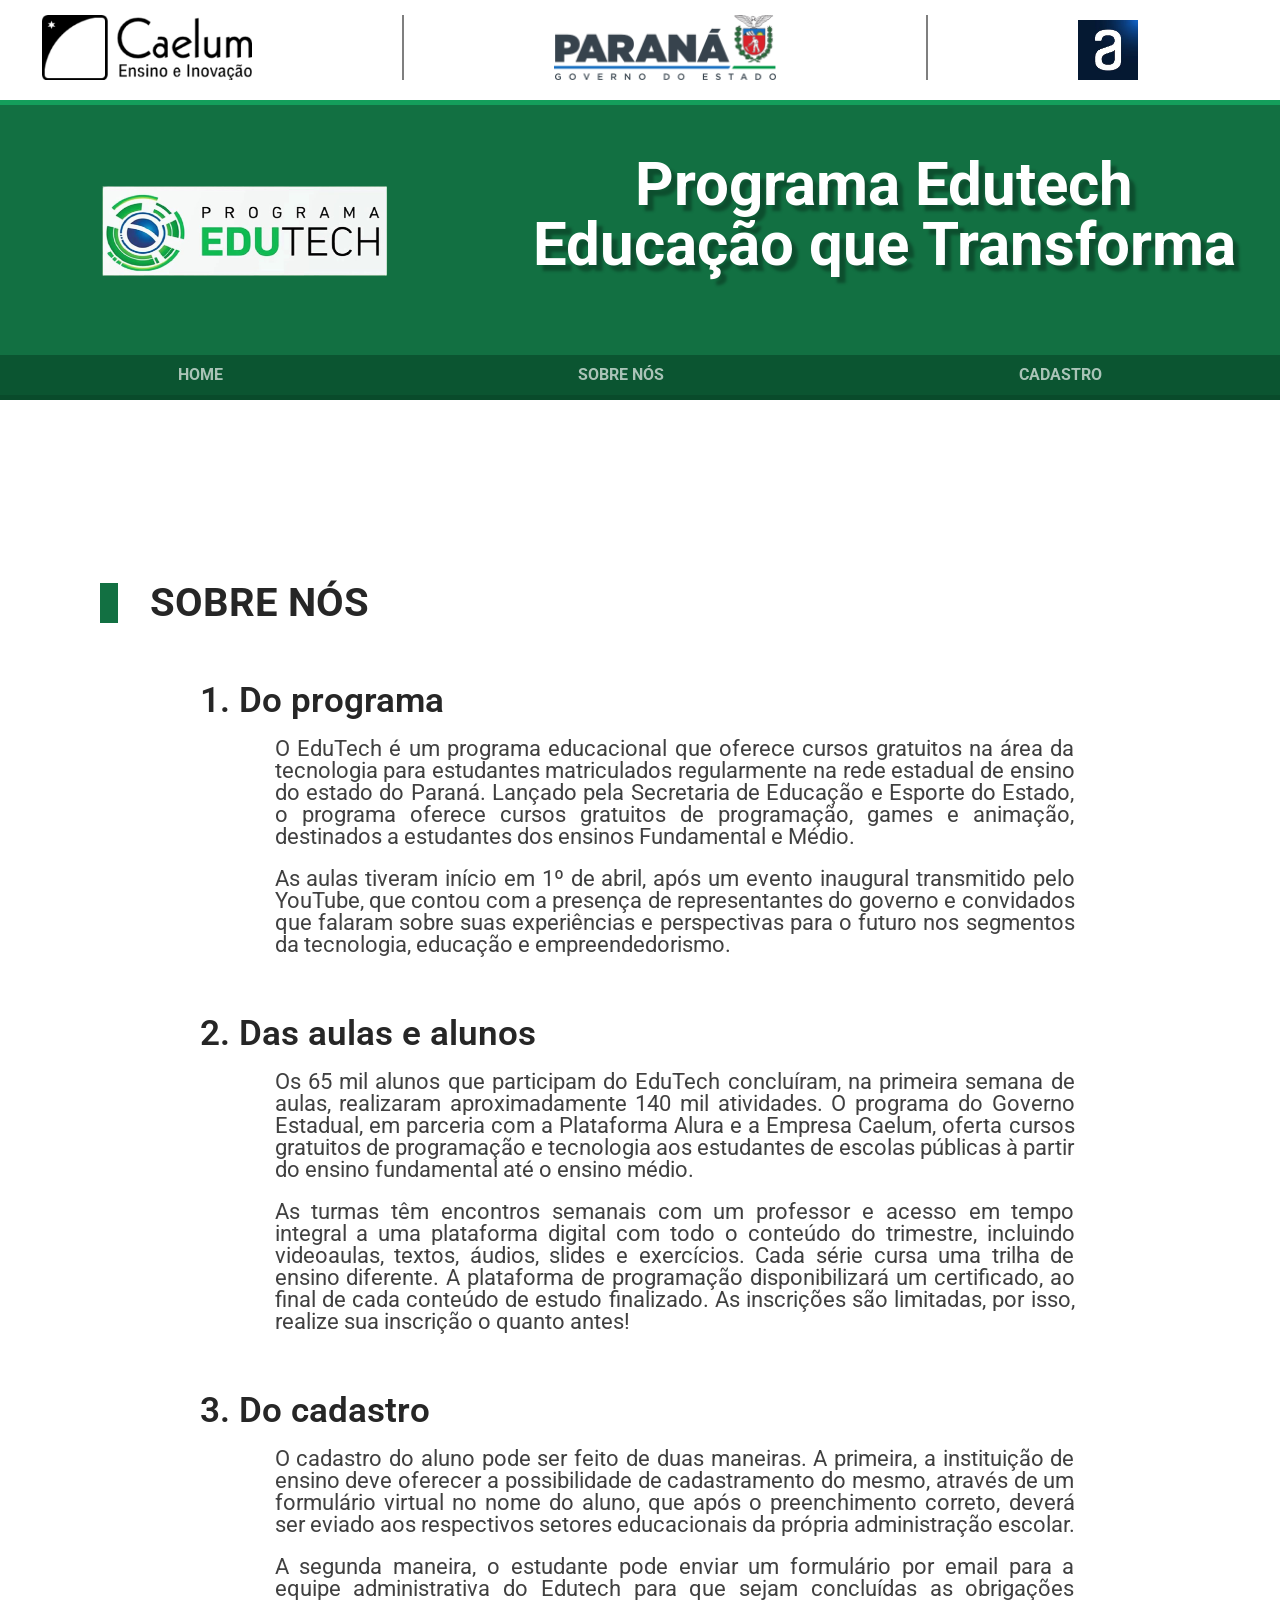
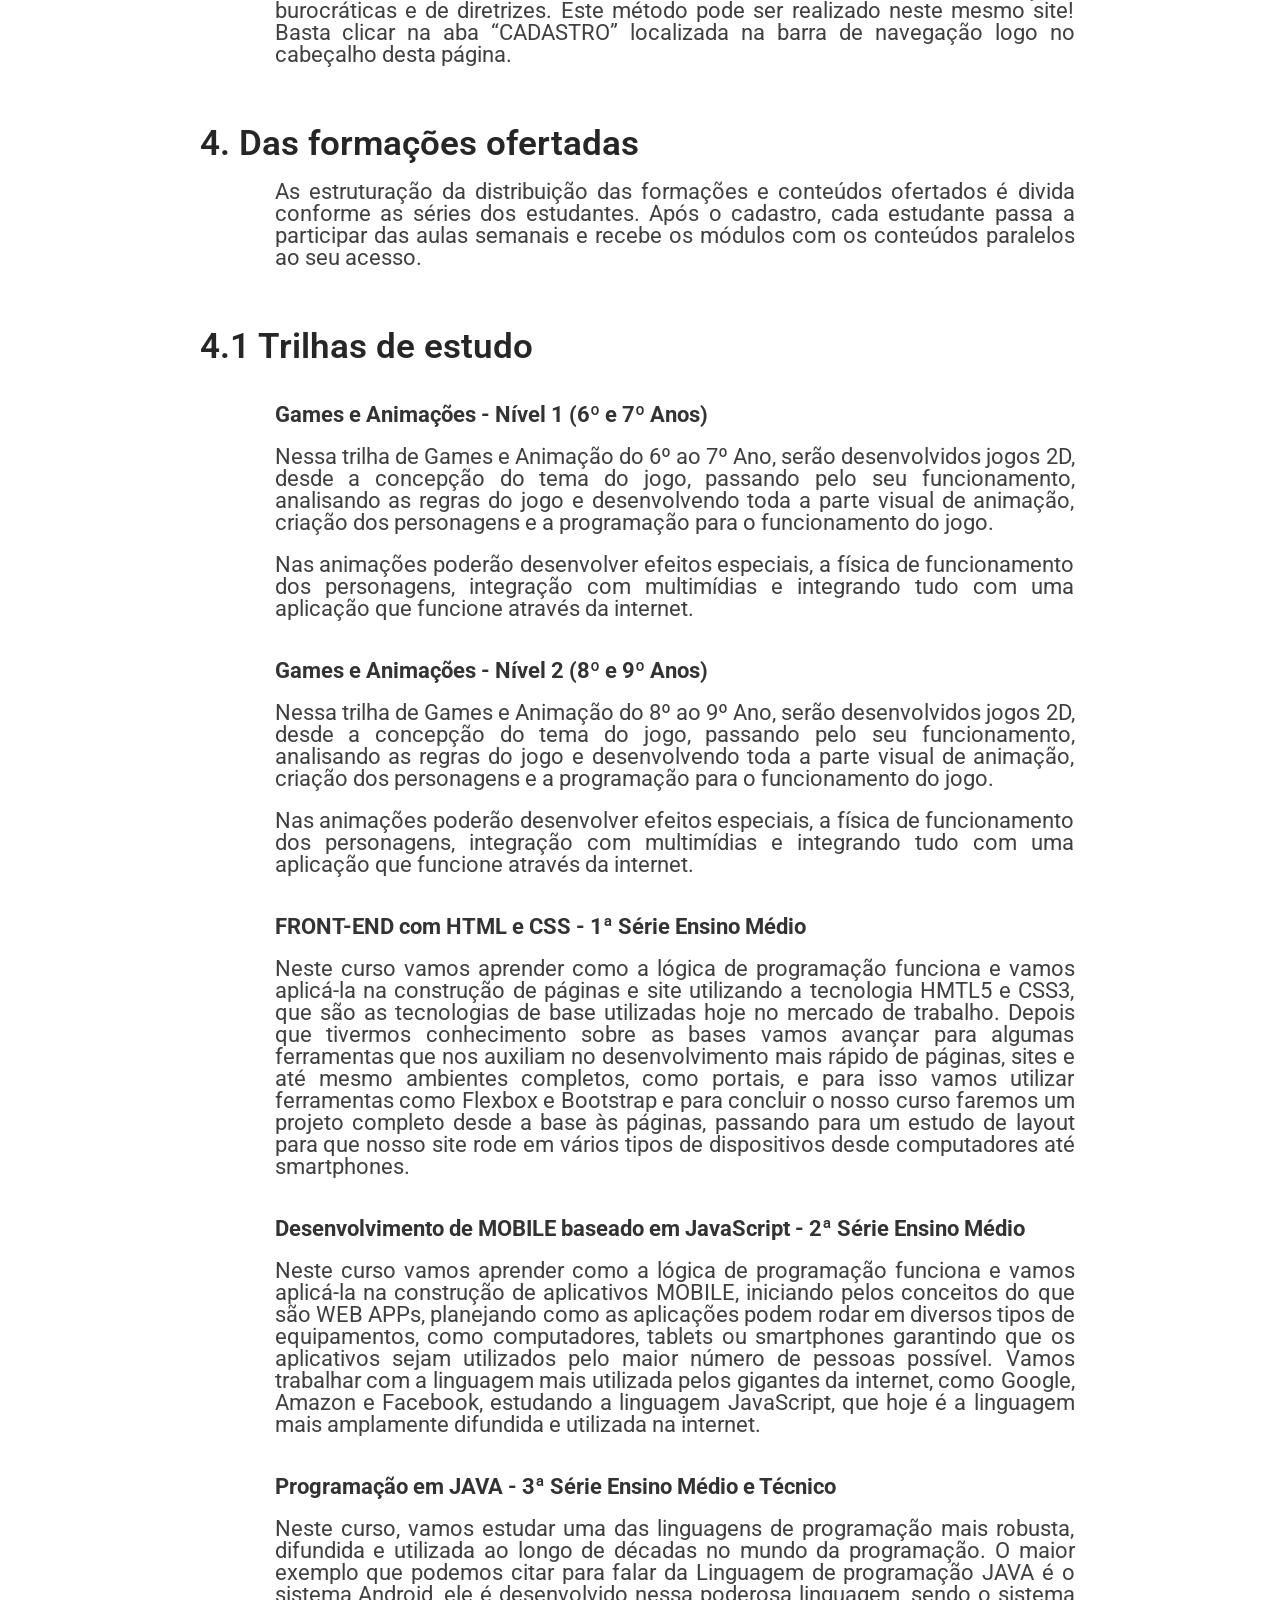
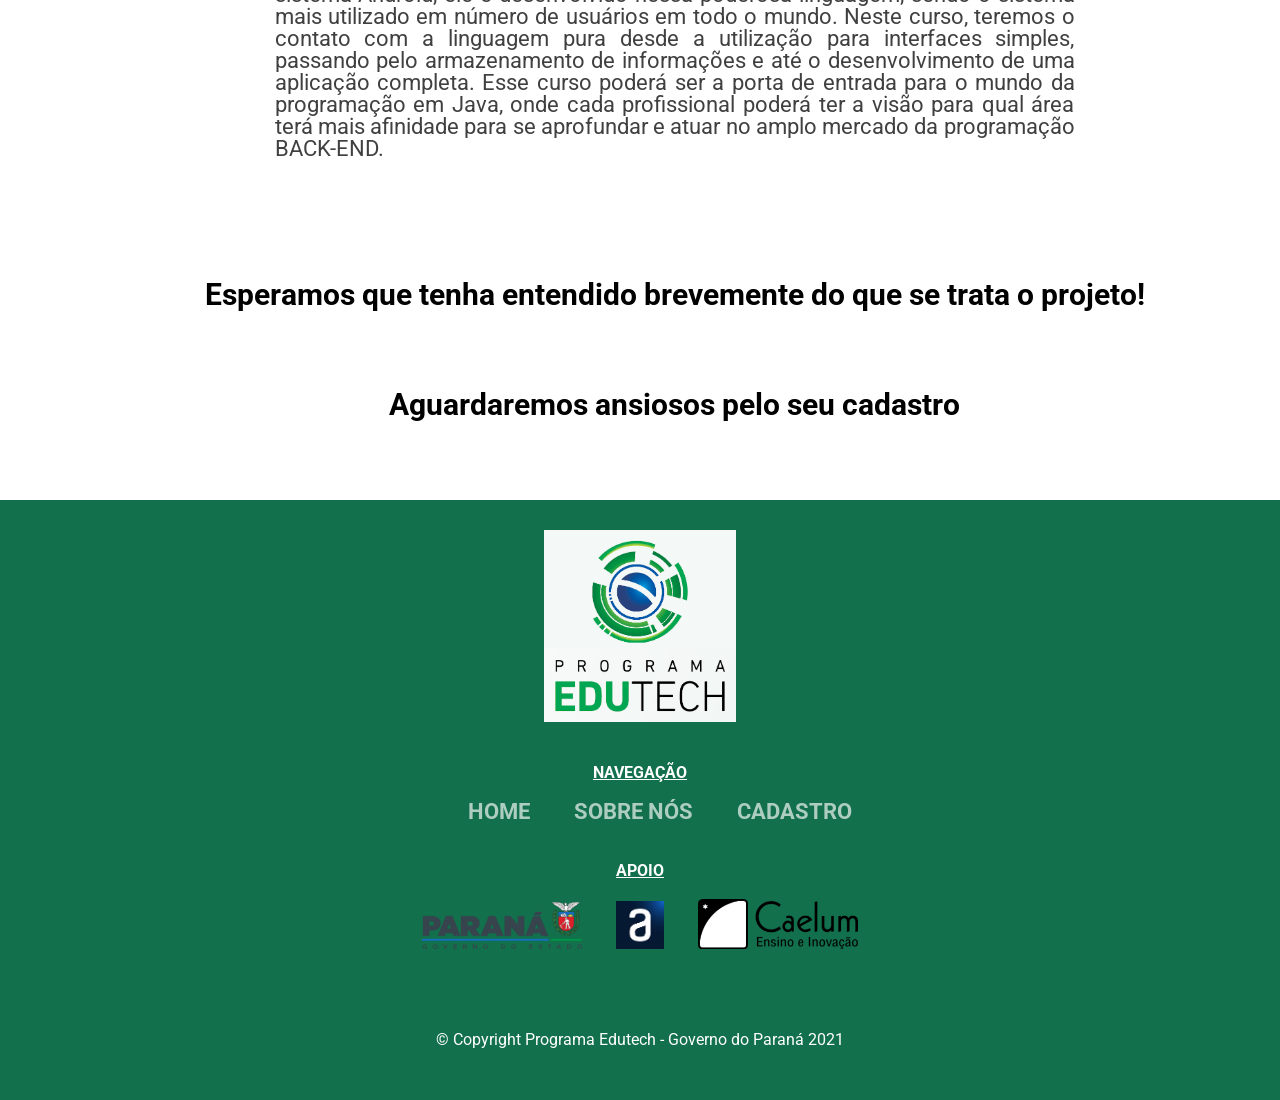
<file: index2.html>
<!DOCTYPE html>
<html lang="pt-br">
  <head>
    <link rel="stylesheet" href="./assets/CSS/reset.css" />
    <meta charset="UTF-8" />
    <meta http-equiv="X-UA-Compatible" content="IE=edge" />
    <meta name="viewport" content="width=device-width, initial-scale=1.0" />
    <link href="assets/IMG/icon.png" rel="icon" type="image/x-icon" />
    <link rel="stylesheet" href="/assets/CSS/home2.css" />
    <link
      href="https://fonts.googleapis.com/css2?family=Open+Sans:wght@400;500&family=Roboto:wght@400;500;700;900&display=swap"
      rel="stylesheet"
    />
    <title>Desafio Edutech - TFS</title>
  </head>
  <body>
    <!-- Header -->
    <header id="header">
      <!-- caixa dos patrocinadores -->
      <div class="patrocinador_header">
        <div class="patrocinador_box">
          <img
            class="patrocinador_logo-1"
            src="./assets/IMG/lgCaelum.png"
            alt="Logo Governo Paraná"
          />
          <img
            class="patrocinador_logo-2"
            src="./assets/IMG/lgPr.png"
            alt="Logo Edutech"
          />
          <img
            class="patrocinador_logo-3"
            src="./assets/IMG/alura.jpg"
            alt="Logo Alura"
          />
        </div>
      </div>
      <!-- Header Titulo -->
      <div class="title_header">
        <div class="title_header_box">
          <img
            class="logo_edt"
            alt="Logo Edutech"
            src="./assets/IMG/logo_edt.png"
          />
          <div class="title_box">
            <h2 class="title-1">Programa Edutech</h2>
            <h2 class="title-2">Educação que Transforma</h2>
          </div>
        </div>
      </div>
      <!-- Header NAV -->
      <nav class="nav_header">
        <div class="navbox">
          <a href="index.html">home</a>
          <a href="index2.html">sobre nós</a>
          <a href="index3.html">cadastro</a>
        </div>
      </nav>
    </header>

    <div class="topico">
      <!-- Tópico da página - direcionamento -->
      <div class="topico_ret"></div>
      <p class="topico_descricao">sobre nós</p>
    </div>

    <!-- MATÉRIA DA ABA  -->
    <main>
      <h2 class="title_body">1. Do programa</h2>
      <p class="main_body">
        O EduTech é um programa educacional que oferece cursos gratuitos na área
        da tecnologia para estudantes matriculados regularmente na rede estadual
        de ensino do estado do Paraná. Lançado pela Secretaria de Educação e
        Esporte do Estado, o programa oferece cursos gratuitos de programação,
        games e animação, destinados a estudantes dos ensinos Fundamental e
        Médio.
      </p>

      <p class="main_body">
        As aulas tiveram início em 1º de abril, após um evento inaugural
        transmitido pelo YouTube, que contou com a presença de representantes do
        governo e convidados que falaram sobre suas experiências e perspectivas
        para o futuro nos segmentos da tecnologia, educação e empreendedorismo.
      </p>

      <h2 class="title_body">2. Das aulas e alunos</h2>
      <p class="main_body">
        Os 65 mil alunos que participam do EduTech concluíram, na primeira
        semana de aulas, realizaram aproximadamente 140 mil atividades. O
        programa do Governo Estadual, em parceria com a Plataforma Alura e a
        Empresa Caelum, oferta cursos gratuitos de programação e tecnologia aos
        estudantes de escolas públicas à partir do ensino fundamental até o
        ensino médio.
      </p>

      <p class="main_body">
        As turmas têm encontros semanais com um professor e acesso em tempo
        integral a uma plataforma digital com todo o conteúdo do trimestre,
        incluindo videoaulas, textos, áudios, slides e exercícios. Cada série
        cursa uma trilha de ensino diferente. A plataforma de programação
        disponibilizará um certificado, ao final de cada conteúdo de estudo
        finalizado. As inscrições são limitadas, por isso, realize sua inscrição
        o quanto antes!
      </p>

      <h2 class="title_body">3. Do cadastro</h2>
      <p class="main_body">
        O cadastro do aluno pode ser feito de duas maneiras. A primeira, a
        instituição de ensino deve oferecer a possibilidade de cadastramento do
        mesmo, através de um formulário virtual no nome do aluno, que após o
        preenchimento correto, deverá ser eviado aos respectivos setores
        educacionais da própria administração escolar.
      </p>

      <p class="main_body">
        A segunda maneira, o estudante pode enviar um formulário por email para
        a equipe administrativa do Edutech para que sejam concluídas as
        obrigações burocráticas e de diretrizes. Este método pode ser realizado
        neste mesmo site! Basta clicar na aba “CADASTRO” localizada na barra de
        navegação logo no cabeçalho desta página.
      </p>

      <h2 class="title_body">4. Das formações ofertadas</h2>
      <p class="main_body">
        As estruturação da distribuição das formações e conteúdos ofertados é
        divida conforme as séries dos estudantes. Após o cadastro, cada
        estudante passa a participar das aulas semanais e recebe os módulos com
        os conteúdos paralelos ao seu acesso.
      </p>

      <h2 class="title_body">4.1 Trilhas de estudo</h2>
      <ul>
        <li>
          <p class="main_title_list">
            Games e Animações - Nível 1 (6º e 7º Anos)
          </p>
          <p class="main_body">
            Nessa trilha de Games e Animação do 6º ao 7º Ano, serão
            desenvolvidos jogos 2D, desde a concepção do tema do jogo, passando
            pelo seu funcionamento, analisando as regras do jogo e desenvolvendo
            toda a parte visual de animação, criação dos personagens e a
            programação para o funcionamento do jogo.
          </p>

          <p class="main_body">
            Nas animações poderão desenvolver efeitos especiais, a física de
            funcionamento dos personagens, integração com multimídias e
            integrando tudo com uma aplicação que funcione através da internet.
          </p>
        </li>

        <li>
          <p class="main_title_list">
            Games e Animações - Nível 2 (8º e 9º Anos)
          </p>
          <p class="main_body">
            Nessa trilha de Games e Animação do 8º ao 9º Ano, serão
            desenvolvidos jogos 2D, desde a concepção do tema do jogo, passando
            pelo seu funcionamento, analisando as regras do jogo e desenvolvendo
            toda a parte visual de animação, criação dos personagens e a
            programação para o funcionamento do jogo.
          </p>

          <p class="main_body">
            Nas animações poderão desenvolver efeitos especiais, a física de
            funcionamento dos personagens, integração com multimídias e
            integrando tudo com uma aplicação que funcione através da internet.
          </p>
        </li>

        <li>
          <p class="main_title_list">
            FRONT-END com HTML e CSS - 1ª Série Ensino Médio
          </p>
          <p class="main_body">
            Neste curso vamos aprender como a lógica de programação funciona e
            vamos aplicá-la na construção de páginas e site utilizando a
            tecnologia HMTL5 e CSS3, que são as tecnologias de base utilizadas
            hoje no mercado de trabalho. Depois que tivermos conhecimento sobre
            as bases vamos avançar para algumas ferramentas que nos auxiliam no
            desenvolvimento mais rápido de páginas, sites e até mesmo ambientes
            completos, como portais, e para isso vamos utilizar ferramentas como
            Flexbox e Bootstrap e para concluir o nosso curso faremos um projeto
            completo desde a base às páginas, passando para um estudo de layout
            para que nosso site rode em vários tipos de dispositivos desde
            computadores até smartphones.
          </p>
        </li>

        <li>
          <p class="main_title_list">
            Desenvolvimento de MOBILE baseado em JavaScript - 2ª Série Ensino
            Médio
          </p>

          <p class="main_body">
            Neste curso vamos aprender como a lógica de programação funciona e
            vamos aplicá-la na construção de aplicativos MOBILE, iniciando pelos
            conceitos do que são WEB APPs, planejando como as aplicações podem
            rodar em diversos tipos de equipamentos, como computadores, tablets
            ou smartphones garantindo que os aplicativos sejam utilizados pelo
            maior número de pessoas possível. Vamos trabalhar com a linguagem
            mais utilizada pelos gigantes da internet, como Google, Amazon e
            Facebook, estudando a linguagem JavaScript, que hoje é a linguagem
            mais amplamente difundida e utilizada na internet.
          </p>
        </li>

        <li>
          <p class="main_title_list">
            Programação em JAVA - 3ª Série Ensino Médio e Técnico
          </p>
          <p class="main_body">
            Neste curso, vamos estudar uma das linguagens de programação mais
            robusta, difundida e utilizada ao longo de décadas no mundo da
            programação. O maior exemplo que podemos citar para falar da
            Linguagem de programação JAVA é o sistema Android, ele é
            desenvolvido nessa poderosa linguagem, sendo o sistema mais
            utilizado em número de usuários em todo o mundo. Neste curso,
            teremos o contato com a linguagem pura desde a utilização para
            interfaces simples, passando pelo armazenamento de informações e até
            o desenvolvimento de uma aplicação completa. Esse curso poderá ser a
            porta de entrada para o mundo da programação em Java, onde cada
            profissional poderá ter a visão para qual área terá mais afinidade
            para se aprofundar e atuar no amplo mercado da programação BACK-END.
          </p>
        </li>
      </ul>

      <h2 class="msg_main_body">
        Esperamos que tenha entendido brevemente do que se trata o projeto!
      </h2>
      <h2 class="msg_main_body">Aguardaremos ansiosos pelo seu cadastro</h2>
    </main>

    <!-- RODAPÉ -->
    <footer class="footer">
      <img
        class="imgEdt-footer"
        src="./assets/IMG/imgEdt.png"
        alt="Imagem Edutech"
      />
      <p class="subtitle_footer">navegação</p>
      <nav class="nav_footer">
        <div class="navbox_footer">
          <a href="index.html">home</a>
          <a href="index2.html">sobre nós</a>
          <a href="index3.html">cadastro</a>
        </div>
      </nav>
      <p class="subtitle_footer">apoio</p>
      <nav class="nav_footer_patrocinador">
        <div class="navbox_footer_patrocinador">
          <img
            class="patrocinador_footer-1"
            src="./assets/IMG/lgPr.png"
            alt="Logo Governo Do Paraná"
          />
          <img
            class="patrocinador_footer-2"
            src="./assets/IMG/alura.jpg"
            alt="Logo Alura"
          />
          <img
            class="patrocinador_footer-3"
            src="./assets/IMG/lgCaelum.png"
            alt="Logo Caelum"
          />
        </div>
      </nav>

      <p class="copyright">
        © Copyright Programa Edutech - Governo do Paraná 2021
      </p>
    </footer>
  </body>
</html>
</file>
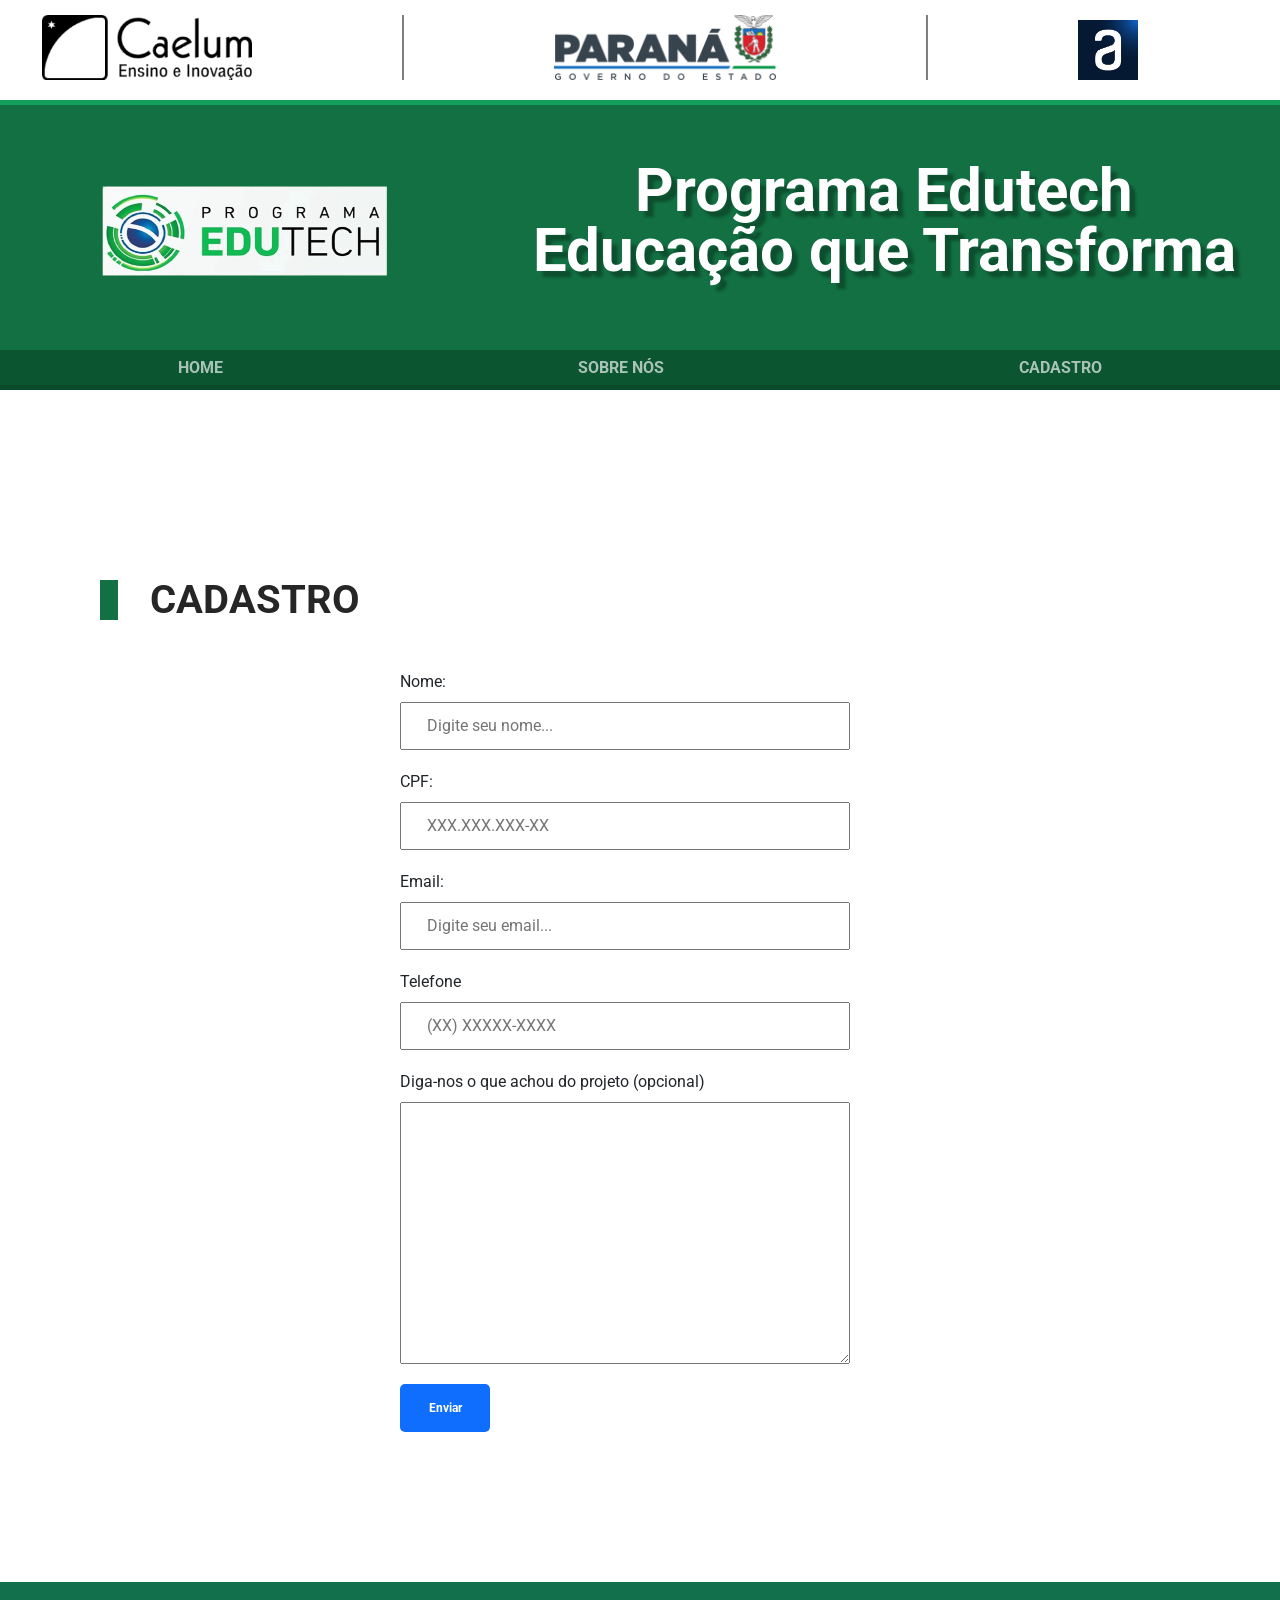
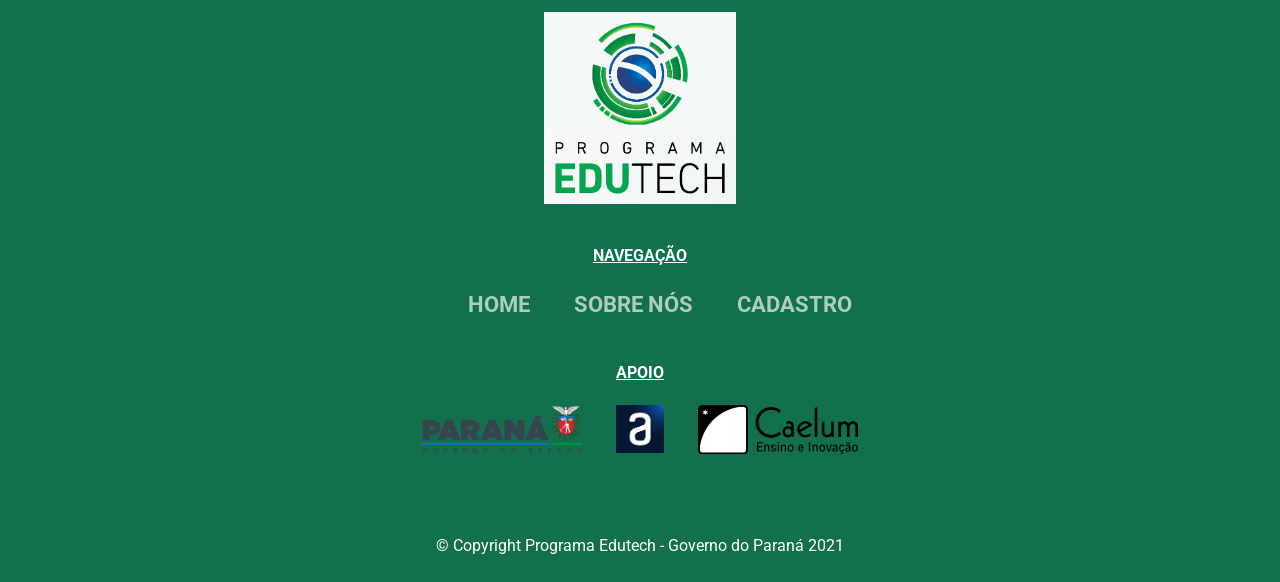
<file: index3.html>
<!DOCTYPE html>
<html lang="pt-br">
  <head>
    <link rel="stylesheet" href="./assets/CSS/reset.css" />
    <meta charset="UTF-8" />
    <meta http-equiv="X-UA-Compatible" content="IE=edge" />
    <link href="assets/IMG/icon.png" rel="icon" type="image/x-icon" />
    <meta name="viewport" content="width=device-width, initial-scale=1.0" />
    <link
      href="https://fonts.googleapis.com/css2?family=Open+Sans:wght@400;500&family=Roboto:wght@400;500;700;900&display=swap"
      rel="stylesheet"
    />
    <link rel="stylesheet" href="/assets/CSS/home3.css" />
    <link
      rel="stylesheet"
      href="https://maxcdn.bootstrapcdn.com/bootstrap/4.0.0/css/bootstrap.min.css"
      integrity="sha384-Gn5384xqQ1aoWXA+058RXPxPg6fy4IWvTNh0E263XmFcJlSAwiGgFAW/dAiS6JXm"
      crossorigin="anonymous"
    />

    <title>Desafio Edutech - TFS</title>
  </head>
  <body>
    <!-- Header -->
    <header id="header">
      <!-- caixa dos patrocinadores -->
      <div class="patrocinador_header">
        <div class="patrocinador_box">
          <img
            class="patrocinador_logo-1"
            src="./assets/IMG/lgCaelum.png"
            alt="Logo Governo Paraná"
          />
          <img
            class="patrocinador_logo-2"
            src="./assets/IMG/lgPr.png"
            alt="Logo Edutech"
          />
          <img
            class="patrocinador_logo-3"
            src="./assets/IMG/alura.jpg"
            alt="Logo Alura"
          />
        </div>
      </div>
      <!-- Header Titulo -->
      <div class="title_header">
        <div class="title_header_box">
          <img
            class="logo_edt"
            alt="Logo Edutech"
            src="./assets/IMG/logo_edt.png"
          />
          <div class="title_box">
            <h2 class="title-1">Programa Edutech</h2>
            <h2 class="title-2">Educação que Transforma</h2>
          </div>
        </div>
      </div>
      <!-- Header NAV -->
      <nav class="nav_header">
        <div class="navbox">
          <a id="botao" href="index.html">home</a>
          <a id="botao" href="index2.html">sobre nós</a>
          <a id="botao" href="index3.html">cadastro</a>
        </div>
      </nav>
    </header>

    <div class="topico">
      <!-- Tópico da página - direcionamento -->
      <div class="topico_ret"></div>
      <p class="topico_descricao">cadastro</p>
    </div>

    <!-- Formulário -->
    <main>
      <form>
        <label for="nomesobrenome">Nome:</label>
        <input
          type="text"
          id="nomesobrenome"
          class="input-padrao"
          placeholder="Digite seu nome..."
          required
        />

        <label for="CPF">CPF:</label>
        <input
          type="tel"
          id="CPF"
          class="input-padrao"
          required
          placeholder="XXX.XXX.XXX-XX"
        />

        <label for="email">Email:</label>
        <input
          type="email"
          id="email"
          class="input-padrao"
          required
          placeholder="Digite seu email..."
        />

        <label for="telefone">Telefone</label>
        <input
          type="tel"
          id="telefone"
          class="input-padrao"
          required
          placeholder="(XX) XXXXX-XXXX"
        />

        <label for="mensagem">Diga-nos o que achou do projeto (opcional)</label>
        <textarea
          cols="70"
          rows="10"
          id="mensagem"
          class="input-padrao"
        ></textarea>

        <input type="submit" value="Enviar" class="enviar" />
      </form>
    </main>

    <!-- RODAPÉ -->
    <footer id="footer">
      <img
        class="imgEdt-footer"
        src="./assets/IMG/imgEdt.png"
        alt="Imagem Edutech"
      />
      <p class="subtitle_footer">navegação</p>
      <nav class="nav_footer">
        <div class="navbox_footer">
          <a id="botao" href="index.html">home</a>
          <a id="botao" href="index2.html">sobre nós</a>
          <a id="botao" href="index3.html">cadastro</a>
        </div>
      </nav>
      <p class="subtitle_footer">apoio</p>
      <nav class="nav_footer_patrocinador">
        <div class="navbox_footer_patrocinador">
          <img
            class="patrocinador_footer-1"
            src="./assets/IMG/lgPr.png"
            alt="Logo Governo Do Paraná"
          />
          <img
            class="patrocinador_footer-2"
            src="./assets/IMG/alura.jpg"
            alt="Logo Alura"
          />
          <img
            class="patrocinador_footer-3"
            src="./assets/IMG/lgCaelum.png"
            alt="Logo Caelum"
          />
        </div>
      </nav>

      <p class="copyright">
        © Copyright Programa Edutech - Governo do Paraná 2021
      </p>
    </footer>
  </body>
</html>
</file>
<file: assets/CSS/home2.css>
.topico {
  width: 1300px;
  margin-left: auto;
  margin-right: auto;
  height: 100%;
  z-index: -1;
}
/* -------------------- */

/* HEADER */
#header {
  width: 100%;
  height: 200px;
  margin-left: auto;
  margin-right: auto;
  display: inline-block;
}

.patrocinador_header {
  display: flex;
  justify-content: center;
  width: 100%;
  height: 80px;
  cursor: default;
}

.patrocinador_box {
  display: flex;
  justify-content: center;
  width: 2000px;
  margin-top: 20px;
}

.patrocinador_logo-1 {
  margin-top: -5px;
  margin-left: -100px;
  border-right: solid rgba(0, 0, 0, 0.5) 2px;
  padding-right: 150px;
  margin-right: 150px;
}

.patrocinador_logo-2 {
  justify-content: center;
  border-right: solid rgba(0, 0, 0, 0.5) 2px;
  padding-right: 150px;
  margin-right: 150px;
  margin-top: -5px;
}

.title_header {
  position: relative;
  display: flex;
  width: 100%;
  margin-top: 20px;
  height: 250px;
  background-color: rgb(18, 112, 66);
  border-top: solid rgb(20, 158, 91) 5px;
  cursor: default;
}

.title_box {
  margin-top: 50px;
  text-align: center;
}

.title_header_box {
  width: 1300px;
  display: flex;
  margin-left: auto;
  justify-content: space-around;
  margin-right: auto;
}

.logo_edt {
  width: 25rem;
  height: 12rem;
  text-align: center;
  margin-top: 30px;
}

.title-1 {
  font-weight: bold;
  text-shadow: 0.1em 0.1em 0.05em rgba(0, 0, 0, 0.3);
  font-size: 60px;
  color: white;
  font-family: "Roboto", sans-serif;
}

.title-2 {
  font-weight: bold;
  text-shadow: 0.1em 0.1em 0.05em rgba(0, 0, 0, 0.3);
  font-size: 60px;
  font-family: "Roboto", sans-serif;
  color: white;
}

.nav_header {
  display: flex;
  justify-content: center;
  width: 100%;
  height: 40px;
  background-color: rgba(11, 85, 49);
  border-bottom: solid rgb(9, 75, 43) 5px;
}

.navbox {
  margin-top: 12px;
  display: flex;
  justify-content: space-around;
  width: 1500px;
}

a {
  text-decoration: none;
  color: white;
  font-family: "Roboto", sans-serif;
  font-weight: bold;
  transition: 0.45s;
  opacity: 0.65;
  text-transform: uppercase;
  cursor: pointer;
}

a:hover {
  opacity: 1;
  transition: 0.45s;
  cursor: pointer;
}

/* ---------------------------------------------- */

/* BODY */
.topico_ret {
  width: 18px;
  height: 40px;
  background-color: rgb(18, 112, 66);
  margin-top: 200px;
  margin-left: 100px;
}

.topico_descricao {
  font-size: 40px;
  font-family: "Roboto", sans-serif;
  text-transform: uppercase;
  font-weight: bold;
  margin-top: -40px;
  margin-left: 150px;
  color: rgb(0, 0, 0, 0.85);
}

main {
  width: 1349px;
  margin: 0 auto;
}

.title_body {
  font-size: 35px;
  margin-top: 60px;
  color: rgb(0, 0, 0, 0.85);
  font-family: "Roboto", sans-serif;
  font-weight: 600;
  margin-left: 200px;
}

.main_title_list {
  margin-top: 40px;
  text-align: center;
  text-align: justify;
  font-size: 22px;
  font-weight: bold;
  width: 800px;
  margin-left: auto;
  margin-right: auto;
  color: rgb(0, 0, 0, 0.8);
  font-family: "Roboto", sans-serif;
}

.main_body {
  margin-top: 20px;
  text-align: center;
  text-align: justify;
  font-size: 22px;
  width: 800px;
  margin-left: auto;
  margin-right: auto;
  color: rgb(0, 0, 0, 0.75);
  font-family: "Roboto", sans-serif;
}

.msg_main_body {
  font-size: 30px;
  font-weight: bold;
  font-family: "Roboto", sans-serif;
  text-align: center;
  margin-top: 120px;
  margin-bottom: -40px;
}
/* --------------------------------------------------- */

/* RODAPÉ */
.footer {
  height: 600px;
  width: 100%;
  background-color: rgb(18, 112, 76);
  text-align: center;
  margin-top: 120px;
}

.imgEdt-footer {
  width: 12em;
  margin-top: 30px;
}

.footer .subtitle_footer {
  color: white;
  text-align: center;
  text-decoration: underline;
  text-transform: uppercase;
  font-family: "Roboto", sans-serif;
  font-weight: bold;
  margin-bottom: 20px;
  margin-top: 40px;
}

.footer a {
  margin-top: 20px;
  margin-left: 40px;
  font-size: 22px;
}

.patrocinador_footer-1 {
  width: 10em;
  margin-right: 30px;
}
.patrocinador_footer-2 {
  width: 3em;
  margin-right: 30px;
}
.patrocinador_footer-3 {
  width: 10em;
}

.copyright {
  text-align: center;
  color: white;
  margin-top: 80px;
  text-decoration: none;
  font-family: "Roboto", sans-serif;
}

@media screen and (max-width: 450px) {
  .patrocinador_header {
    display: none;
  }

  .nav_header {
    width: 360px;
  }

  .title_header {
    width: 100%;
    margin: 0px;
  }

  .title_header_box {
    flex-direction: column;
    align-items: center;
    justify-content: initial;
  }

  .title_box {
    margin-top: -20px;
  }

  .logo_edt {
    width: 20rem;
    height: 10rem;
  }

  .title-1,
  .title-2 {
    font-size: 28px;
  }

  .nav_header {
    width: 100%;
  }

  .topico {
    width: 320px;
  }

  .topico_ret {
    margin-left: 15px;
    margin-top: 80px;
  }

  .topico_descricao {
    font-size: 25px;
    margin-left: 40px;
    margin-top: -32px;
  }

  .box_title {
    width: 360px;
  }

  .align_box_citacao {
    justify-content: initial;
  }

  .box_citacao {
    width: 360px;
    margin-top: 250px;
    height: 440px;
  }

  #img-PF {
    height: 360px;
    margin-top: -75px;
  }

  .descricao_body {
    width: 320px;
    margin: 0px;
  }

  .title_body {
    width: 350px;
    font-size: 22px;
    margin-top: -120px;
  }

  .main_title_list {
    margin: 0px;
    width: 320px;
    margin-top: 20px;
    font-size: 18px;
    margin-left: auto;
    margin-right: auto;
  }

  .title_body {
    margin: 0px;
    margin-top: 30px;
    margin-bottom: 20px;
  }

  .main_body {
    font-size: 18px;
    width: 320px;
    margin: 0px;
    margin-left: auto;
  }

  .msg_main_body {
    font-size: 20px;
    width: 340px;
  }

  main {
    width: 320px;
    margin-left: auto;
    margin-right: auto;
  }

  .retbox {
    width: 360px;
    margin: 0px;
    margin-top: -35px;
    align-items: center;
  }

  .ret-title_body-1 {
    width: 340px;
    height: 12px;
  }

  .ret-title_body-2 {
    width: 320px;
    height: 12px;
    margin-top: 10px;
  }

  .descricao_box {
    width: 340px;
    margin-left: auto;
    margin-right: auto;
  }

  .p1_descricao_body {
    width: 340px;
    font-size: 22px;
    margin-left: 0px;
  }

  .p2_descricao_body {
    width: 340px;
    font-size: 22px;
    margin-left: 0px;
  }

  .video_box {
    width: 340px;
  }

  iframe {
    width: 330px;
    height: 250px;
  }

  .video {
    margin: 0px;
  }

  .citacao {
    width: 350px;
    font-size: 20px;
    margin-top: -200px;
  }

  .msg-2 {
    width: 250px;
  }

  #img-PF {
    width: 360px;
  }

  .citacao_autor {
    margin: 0px;
    width: 350px;
    font-size: 20px;
  }

  .ret_msgFinal {
    width: 360px;
  }

  .navbox_footer {
    display: inline;
  }

  .footer {
    width: 100%;
  }

  .footer a {
    font-size: 16px;
  }

  .copyright {
    margin: 20px;
  }
}

@media screen and (max-width: 390px) {
  .patrocinador_header {
    display: none;
  }

  .nav_header {
    width: 360px;
  }

  .title_header {
    width: 360px;
    margin-top: 0px;
  }

  .title_header_box {
    flex-direction: column;
    align-items: center;
    justify-content: initial;
  }

  .title_box {
    margin-top: -20px;
  }

  .logo_edt {
    width: 20rem;
    height: 10rem;
  }

  .title-1,
  .title-2 {
    font-size: 28px;
  }

  .nav_header {
    width: 360px;
  }

  .topico {
    width: 320px;
  }

  .topico_ret {
    margin-left: 15px;
    margin-top: 80px;
  }

  .topico_descricao {
    font-size: 25px;
    margin-left: 40px;
    margin-top: -32px;
  }

  .box_title {
    width: 360px;
  }

  .align_box_citacao {
    justify-content: initial;
  }

  .box_citacao {
    width: 360px;
    margin-top: 250px;
    height: 440px;
  }

  #img-PF {
    height: 360px;
    margin-top: -75px;
  }

  .descricao_body {
    width: 320px;
    margin: 0px;
  }

  .title_body {
    width: 350px;
    font-size: 22px;
    margin-top: -120px;
  }

  .main_title_list {
    margin: 0px;
    width: 320px;
    margin-top: 20px;
    font-size: 18px;
    margin-left: auto;
    margin-right: auto;
  }

  .title_body {
    margin: 0px;
    margin-top: 30px;
    margin-bottom: 20px;
  }

  .main_body {
    font-size: 18px;
    width: 320px;
    margin: 0px;
    margin-left: auto;
    margin-right: auto;
  }

  .msg_main_body {
    font-size: 20px;
    width: 340px;
  }

  main {
    width: 100%;
  }

  .retbox {
    width: 360px;
    margin: 0px;
    margin-top: -35px;
    align-items: center;
  }

  .ret-title_body-1 {
    width: 340px;
    height: 12px;
  }

  .ret-title_body-2 {
    width: 320px;
    height: 12px;
    margin-top: 10px;
  }

  .descricao_box {
    width: 340px;
    margin-left: auto;
    margin-right: auto;
  }

  .p1_descricao_body {
    width: 340px;
    font-size: 22px;
    margin-left: 0px;
  }

  .p2_descricao_body {
    width: 340px;
    font-size: 22px;
    margin-left: 0px;
  }

  .video_box {
    width: 340px;
  }

  iframe {
    width: 330px;
    height: 250px;
  }

  .video {
    margin: 0px;
  }

  .citacao {
    width: 350px;
    font-size: 20px;
    margin-top: -200px;
  }

  .msg-2 {
    width: 250px;
  }

  #img-PF {
    width: 360px;
  }

  .citacao_autor {
    margin: 0px;
    width: 350px;
    font-size: 20px;
  }

  .ret_msgFinal {
    width: 360px;
  }

  .navbox_footer {
    display: inline;
  }

  .footer {
    width: 360px;
  }

  .footer a {
    font-size: 16px;
  }

  .copyright {
    margin: 20px;
  }
}

@media screen and (max-width: 330px) {
  .patrocinador_header {
    display: none;
  }

  .nav_header {
    width: 360px;
  }

  .title_header {
    width: 360px;
    margin-top: 0px;
  }

  .title_header_box {
    flex-direction: column;
    align-items: center;
    justify-content: initial;
  }

  .title_box {
    margin-top: -20px;
  }

  .logo_edt {
    width: 20rem;
    height: 10rem;
  }

  .title-1,
  .title-2 {
    font-size: 28px;
  }

  .nav_header {
    width: 360px;
  }

  .topico {
    width: 320px;
  }

  .topico_ret {
    margin-left: 15px;
    margin-top: 80px;
  }

  .topico_descricao {
    font-size: 25px;
    margin-left: 40px;
    margin-top: -32px;
  }

  .box_title {
    width: 360px;
  }

  .align_box_citacao {
    justify-content: initial;
  }

  .box_citacao {
    width: 360px;
    margin-top: 250px;
    height: 440px;
  }

  #img-PF {
    height: 360px;
    margin-top: -75px;
  }

  .descricao_body {
    width: 320px;
    margin: 0px;
  }

  .title_body {
    width: 350px;
    font-size: 22px;
    margin-top: -120px;
  }

  .main_title_list {
    margin: 0px;
    width: 320px;
    margin-top: 20px;
    font-size: 18px;
  }

  .title_body {
    margin: 0px;
    margin-top: 30px;
    margin-bottom: 20px;
  }

  .main_body {
    font-size: 18px;
    width: 320px;
    margin: 0px;
  }

  .msg_main_body {
    font-size: 20px;
    width: 340px;
  }

  main {
    width: 340px;
  }

  .retbox {
    width: 360px;
    margin: 0px;
    margin-top: -35px;
    align-items: center;
  }

  .ret-title_body-1 {
    width: 340px;
    height: 12px;
  }

  .ret-title_body-2 {
    width: 320px;
    height: 12px;
    margin-top: 10px;
  }

  .descricao_box {
    width: 340px;
    margin-left: auto;
    margin-right: auto;
  }

  .p1_descricao_body {
    width: 340px;
    font-size: 22px;
    margin-left: 0px;
  }

  .p2_descricao_body {
    width: 340px;
    font-size: 22px;
    margin-left: 0px;
  }

  .video_box {
    width: 340px;
  }

  iframe {
    width: 330px;
    height: 250px;
  }

  .video {
    margin: 0px;
  }

  .citacao {
    width: 350px;
    font-size: 20px;
    margin-top: -200px;
  }

  .msg-2 {
    width: 250px;
  }

  #img-PF {
    width: 360px;
  }

  .citacao_autor {
    margin: 0px;
    width: 350px;
    font-size: 20px;
  }

  .ret_msgFinal {
    width: 360px;
  }

  .navbox_footer {
    display: inline;
  }

  .footer {
    width: 360px;
  }

  .footer a {
    font-size: 16px;
  }

  .copyright {
    margin: 20px;
  }
}
</file>
<file: assets/CSS/home3.css>
.topico {
  width: 1300px;
  margin-left: auto;
  margin-right: auto;
  height: 100%;
  z-index: -1;
}
/* -------------------- */

/* HEADER */
#header {
  width: 100%;
  height: 200px;
  margin-left: auto;
  margin-right: auto;
  display: inline-block;
}

.patrocinador_header {
  display: flex;
  justify-content: center;
  width: 100%;
  height: 80px;
  cursor: default;
}

.patrocinador_box {
  display: flex;
  justify-content: center;
  width: 2000px;
  margin-top: 20px;
}

.patrocinador_logo-1 {
  margin-top: -5px;
  margin-left: -100px;
  border-right: solid rgba(0, 0, 0, 0.5) 2px;
  padding-right: 150px;
  margin-right: 150px;
}

.patrocinador_logo-2 {
  justify-content: center;
  border-right: solid rgba(0, 0, 0, 0.5) 2px;
  padding-right: 150px;
  margin-right: 150px;
  margin-top: -5px;
}

.title_header {
  position: relative;
  display: flex;
  width: 100%;
  margin-top: 20px;
  height: 250px;
  background-color: rgb(18, 112, 66);
  border-top: solid rgb(20, 158, 91) 5px;
  cursor: default;
}

.title_box {
  margin-top: 50px;
  text-align: center;
}

.title_header_box {
  width: 1300px;
  display: flex;
  margin-left: auto;
  justify-content: space-around;
  margin-right: auto;
}

.logo_edt {
  width: 25rem;
  height: 12rem;
  text-align: center;
  margin-top: 30px;
}

.title-1 {
  font-weight: bold;
  text-shadow: 0.1em 0.1em 0.05em rgba(0, 0, 0, 0.3);
  font-size: 60px;
  color: white;
  font-family: "Roboto", sans-serif;
}

.title-2 {
  font-weight: bold;
  text-shadow: 0.1em 0.1em 0.05em rgba(0, 0, 0, 0.3);
  font-size: 60px;
  margin-top: -20px;
  font-family: "Roboto", sans-serif;
  color: white;
}

.nav_header {
  display: flex;
  justify-content: center;
  width: 100%;
  height: 40px;
  background-color: rgba(11, 85, 49);
  border-bottom: solid rgb(9, 75, 43) 5px;
}

.navbox {
  display: flex;
  align-items: center;
  justify-content: space-around;
  width: 1500px;
}

#botao {
  text-decoration: none;
  color: white;
  font-family: "Roboto", sans-serif;
  font-weight: bold;
  transition: 0.45s;
  opacity: 0.65;
  text-transform: uppercase;
  cursor: pointer;
}

#botao:hover {
  opacity: 1;
  transition: 0.45s;
  cursor: pointer;
}

/* ---------------------------------------------- */

/* BODY */
.topico_ret {
  width: 18px;
  height: 40px;
  background-color: rgb(18, 112, 66);
  margin-top: 200px;
  margin-left: 100px;
}

.topico_descricao {
  font-size: 40px;
  font-family: "Roboto", sans-serif;
  text-transform: uppercase;
  font-weight: bold;
  margin-top: -50px;
  margin-left: 150px;
  color: rgb(0, 0, 0, 0.85);
}

/* Formulário */

main {
  width: 1300px;
  margin-left: auto;
  margin-right: auto;
}

form {
  margin-top: 40px;
  display: flex;
  flex-direction: column;
  justify-content: center;
  margin-left: auto;
  width: 900px;
}

.input-padrao {
  display: block;
  margin: 0 0 20px;
  padding: 10px 25px;
  width: 50%;
}

.enviar {
  width: 10%;
  padding: 15px 0;
  background: rgb(15, 110, 253);
  color: white;
  font-weight: bold;
  font-size: 12px;
  border: none;
  border-radius: 5px;
  transition: 0.5s all;
  cursor: pointer;
}

.enviar:hover {
  background: rgb(12, 80, 182);
}

table {
  margin: 20px 0 40px;
}

thead {
  background: #555555;
  color: white;
  font-weight: bold;
}

td,
th {
  border: 1px solid #000000;
  padding: 8px 15px;
}

/* RODAPÉ */
#footer {
  height: 600px;
  width: 100%;
  background-color: rgb(18, 112, 76);
  text-align: center;
  margin-top: 150px;
}

.imgEdt-footer {
  width: 12em;
  margin-top: 30px;
}

#footer .subtitle_footer {
  color: white;
  text-align: center;
  text-decoration: underline;
  text-transform: uppercase;
  font-family: "Roboto", sans-serif;
  font-weight: bold;
  margin-bottom: 20px;
  margin-top: 40px;
}

#footer #botao {
  margin-top: 20px;
  margin-left: 40px;
  font-size: 22px;
}

.patrocinador_footer-1 {
  width: 10em;
  margin-right: 30px;
}
.patrocinador_footer-2 {
  width: 3em;
  margin-right: 30px;
}
.patrocinador_footer-3 {
  width: 10em;
}

.copyright {
  text-align: center;
  color: white;
  margin-top: 80px;
  text-decoration: none;
  font-family: "Roboto", sans-serif;
}

@media screen and (max-width: 450px) {
  .patrocinador_header {
    display: none;
  }

  .title_header {
    margin-top: 0px;
  }

  .title_header_box {
    flex-direction: column;
    align-items: center;
    justify-content: initial;
  }

  .title_box {
    margin-top: -20px;
  }

  .logo_edt {
    width: 20rem;
    height: 10rem;
  }

  .title-1,
  .title-2 {
    font-size: 28px;
  }

  .topico {
    width: 350px;
  }

  .topico_ret {
    margin-left: 15px;
    margin-top: 80px;
  }

  .topico_descricao {
    font-size: 25px;
    margin-left: 40px;
    margin-top: -40px;
  }

  main {
    width: 200px;
  }

  .navbox_footer {
    display: inline;
  }

  .footer a {
    font-size: 16px;
  }

  .copyright {
    margin: 20px;
  }

  form {
    width: 40em;
  }

  .enviar {
    width: 5em;
  }
}

@media screen and (max-width: 390px) {
  .patrocinador_header {
    display: none;
  }

  main {
    width: 100%;
  }

  .title_header {
    margin-top: 0px;
  }

  .title_header_box {
    flex-direction: column;
    align-items: center;
    justify-content: initial;
  }

  .title_box {
    margin-top: -20px;
  }

  .logo_edt {
    width: 20rem;
    height: 10rem;
  }

  .title-1,
  .title-2 {
    font-size: 28px;
  }

  .topico {
    width: 350px;
  }

  .topico_ret {
    margin-left: 15px;
    margin-top: 80px;
  }

  .topico_descricao {
    font-size: 25px;
    margin-left: 40px;
    margin-top: -40px;
  }

  .navbox_footer {
    display: inline;
  }

  .footer a {
    font-size: 16px;
  }

  .copyright {
    margin: 20px;
  }

  form {
    width: 300px;
  }

  .enviar {
    width: 5em;
  }
}

@media screen and (max-width: 330px) {
  .patrocinador_header {
    display: none;
  }

  main {
    width: 300px;
  }

  .title_header {
    margin-top: 0px;
  }

  .title_header_box {
    flex-direction: column;
    align-items: center;
    justify-content: initial;
  }

  .title_box {
    margin-top: -20px;
  }

  .logo_edt {
    width: 20rem;
    height: 10rem;
  }

  .title-1,
  .title-2 {
    font-size: 28px;
  }

  .topico {
    width: 350px;
  }

  .topico_ret {
    margin-left: 15px;
    margin-top: 80px;
  }

  .topico_descricao {
    font-size: 25px;
    margin-left: 40px;
    margin-top: -40px;
  }

  .navbox_footer {
    display: inline;
  }

  .footer a {
    font-size: 16px;
  }

  .copyright {
    margin: 20px;
  }

  form {
    width: 100%;
  }

  .enviar {
    width: 5em;
  }
}
</file>
